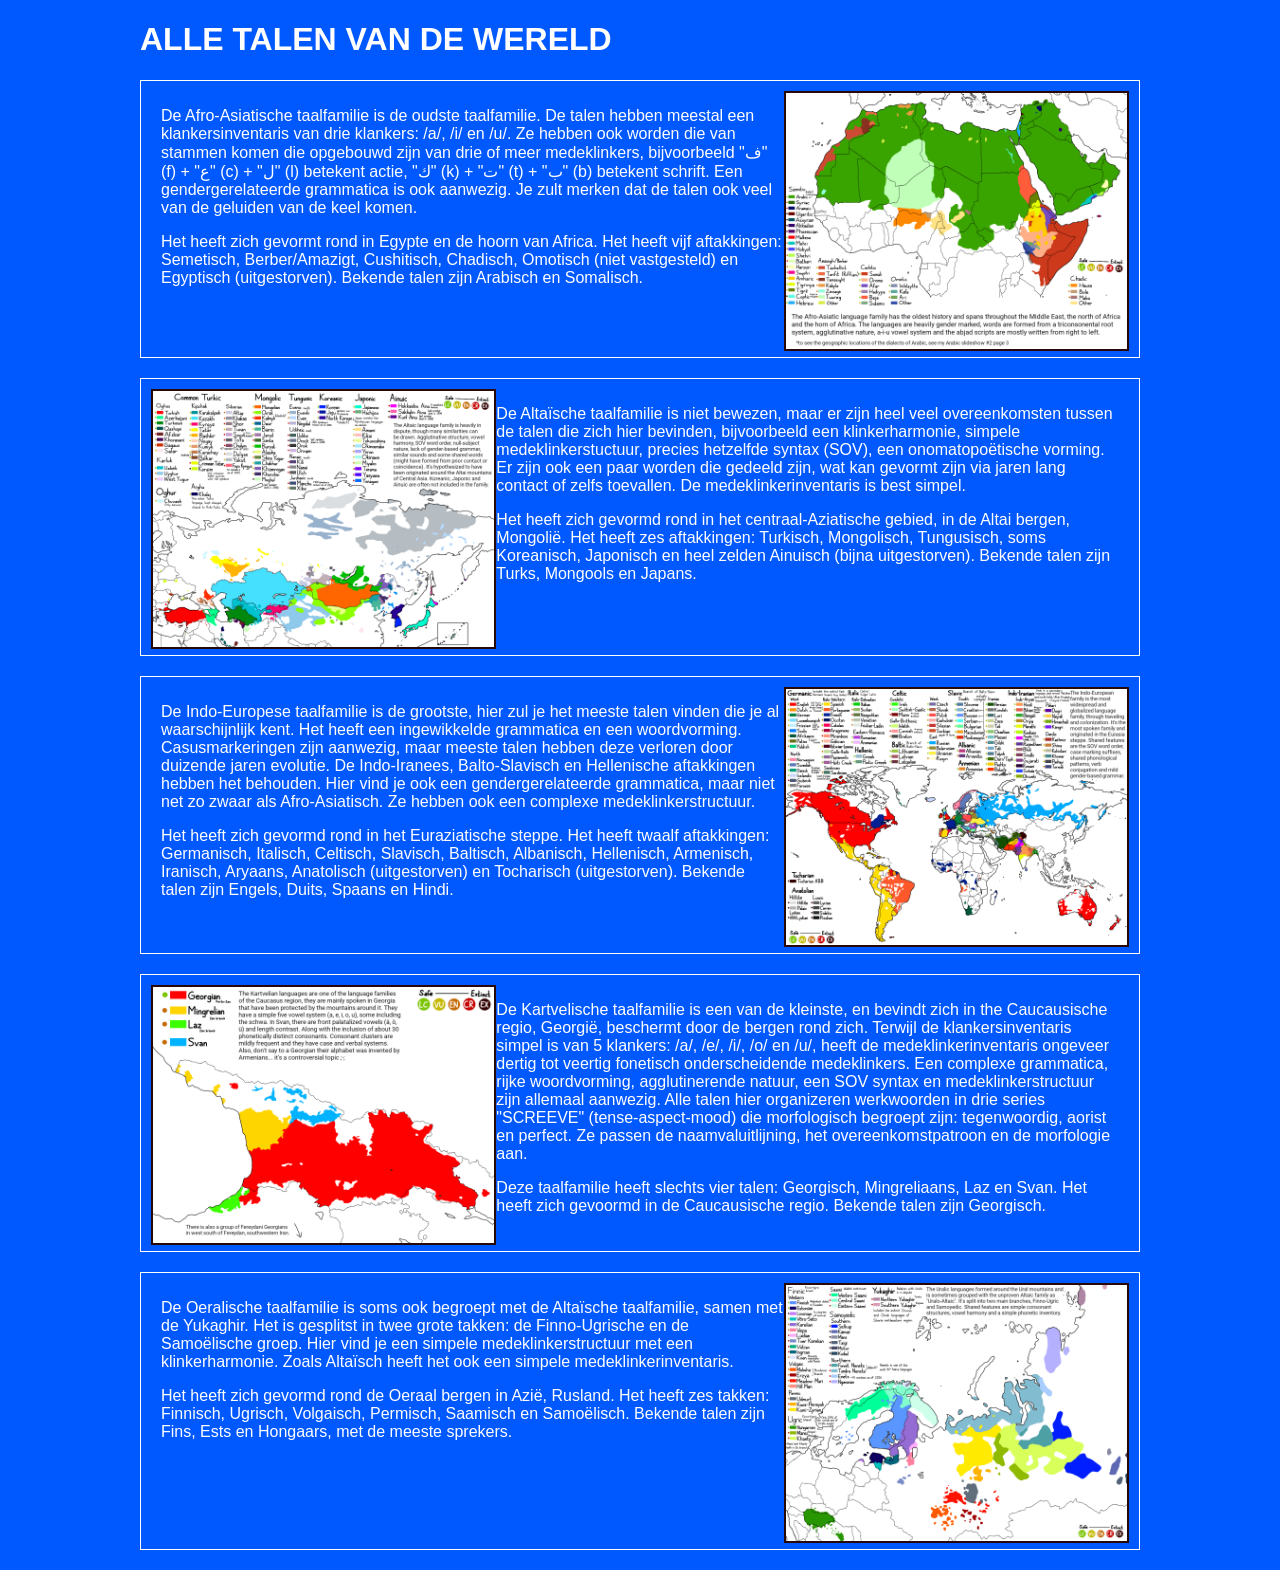
<file: front-end/html-css/lab1/index.html>
<!DOCTYPE html>

<html lang="nl">
	<head>
		<meta charset="UTF-8">
		<title>Alle Talen van de Wereld</title>
		<style>
			body {background-color: rgb(0, 89, 255);
				color: rgb(0, 0, 0);
                margin: 0px auto;
                padding: 0px auto;
                width: 1000px;
            }
			header, footer {
                font-family: Arial;
				font-weight: bold;
                color: rgb(255, 255, 255);
            }
			section {border: 1px solid rgb(255, 255, 255);
                font-family: Arial;
                color: rgb(255, 255, 255);
                height: 256px;
                margin: 20px auto;
                padding-top: 10px;
                padding-bottom: 10px;
                padding-right: 10px;
                padding-left: 10px;
            }
            .pg {
                padding-right: 10px;
                padding-left: 10px;
            }
            .image-left {
                float: left;
                border: 2px solid rgb(40, 7, 7);
            }
            .image-right {
                float: right;
                border: 2px solid rgb(40, 7, 7);
            }
	
		</style>
  </head>

	<body>
		
		<header>
			<h1>ALLE TALEN VAN DE WERELD</h1>
		</header>

		<section>
            <img class="image-right" src="images/afroasia.png" height="256" alt="The Afro-Asiatic Languages">
			<p class="pg">De Afro-Asiatische taalfamilie is de oudste taalfamilie. De talen hebben meestal een klankersinventaris van drie klankers: /a/, /i/ en /u/. Ze hebben ook worden die van stammen komen die opgebouwd zijn van drie of meer medeklinkers, bijvoorbeeld "ف" (f) + "ع" (c) + "ل" (l) betekent actie, "ك" (k) + "ت" (t) + "ب" (b) betekent schrift. Een gendergerelateerde grammatica is ook aanwezig. Je zult merken dat de talen ook veel van de geluiden van de keel komen.</p>
            <p class="pg">Het heeft zich gevormt rond in Egypte en de hoorn van Africa. Het heeft vijf aftakkingen: Semetisch, Berber/Amazigt, Cushitisch, Chadisch, Omotisch (niet vastgesteld) en Egyptisch (uitgestorven). Bekende talen zijn Arabisch en Somalisch.</p>
        </section>
        <section>
            <img class="image-left" src="images/altai.png" height="256" alt="The Altaic Languages">
            <p class="pg">De Altaïsche taalfamilie is niet bewezen, maar er zijn heel veel overeenkomsten tussen de talen die zich hier bevinden, bijvoorbeeld een klinkerharmonie, simpele medeklinkerstuctuur, precies hetzelfde syntax (SOV), een onomatopoëtische vorming. Er zijn ook een paar worden die gedeeld zijn, wat kan gevormt zijn via jaren lang contact of zelfs toevallen. De medeklinkerinventaris is best simpel.</p>
            <p class="pg">Het heeft zich gevormd rond in het centraal-Aziatische gebied, in de Altai bergen, Mongolië. Het heeft zes aftakkingen: Turkisch, Mongolisch, Tungusisch, soms Koreanisch, Japonisch en heel zelden Ainuisch (bijna uitgestorven). Bekende talen zijn Turks, Mongools en Japans.</p>
        </section>
        <section>
            <img class="image-right" src="images/indoeurope.png" height="256" alt="The Indo-European Languages">
            <p class="pg">De Indo-Europese taalfamilie is de grootste, hier zul je het meeste talen vinden die je al waarschijnlijk kent. Het heeft een ingewikkelde grammatica en een woordvorming. Casusmarkeringen zijn aanwezig, maar meeste talen hebben deze verloren door duizende jaren evolutie. De Indo-Iranees, Balto-Slavisch en Hellenische aftakkingen hebben het behouden. Hier vind je ook een gendergerelateerde grammatica, maar niet net zo zwaar als Afro-Asiatisch. Ze hebben ook een complexe medeklinkerstructuur.</p>
            <p class="pg">Het heeft zich gevormd rond in het Euraziatische steppe. Het heeft twaalf aftakkingen: Germanisch, Italisch, Celtisch, Slavisch, Baltisch, Albanisch, Hellenisch, Armenisch, Iranisch, Aryaans, Anatolisch (uitgestorven) en Tocharisch (uitgestorven). Bekende talen zijn Engels, Duits, Spaans en Hindi.</p>
        </section>
        <section>
            <img class="image-left" src="images/georgia.png" height="256" alt="The Kartvelian Languages">
            <p class="pg">De Kartvelische taalfamilie is een van de kleinste, en bevindt zich in the Caucausische regio, Georgië, beschermt door de bergen rond zich. Terwijl de klankersinventaris simpel is van 5 klankers: /a/, /e/, /i/, /o/ en /u/, heeft de medeklinkerinventaris ongeveer dertig tot veertig fonetisch onderscheidende medeklinkers. Een complexe grammatica, rijke woordvorming, agglutinerende natuur, een SOV syntax en medeklinkerstructuur zijn allemaal aanwezig. Alle talen hier organizeren werkwoorden in drie series "SCREEVE" (tense-aspect-mood) die morfologisch begroept zijn: tegenwoordig, aorist en perfect. Ze passen de naamvaluitlijning, het overeenkomstpatroon en de morfologie aan.</p>
            <p class="pg">Deze taalfamilie heeft slechts vier talen: Georgisch, Mingreliaans, Laz en Svan. Het heeft zich gevoormd in de Caucausische regio. Bekende talen zijn Georgisch.</p>
        </section>
        <section>
            <img class="image-right" src="images/ural.png" height="256" alt="The Uralic Languages">
            <p class="pg">De Oeralische taalfamilie is soms ook begroept met de Altaïsche taalfamilie, samen met de Yukaghir. Het is gesplitst in twee grote takken: de Finno-Ugrische en de Samoëlische groep. Hier vind je een simpele medeklinkerstructuur met een klinkerharmonie. Zoals Altaïsch heeft het ook een simpele medeklinkerinventaris.</p>
            <p class="pg">Het heeft zich gevormd rond de Oeraal bergen in Azië, Rusland. Het heeft zes takken: Finnisch, Ugrisch, Volgaisch, Permisch, Saamisch en Samoëlisch. Bekende talen zijn Fins, Ests en Hongaars, met de meeste sprekers.</p>

		</section>

	</body>

</html>
</file>
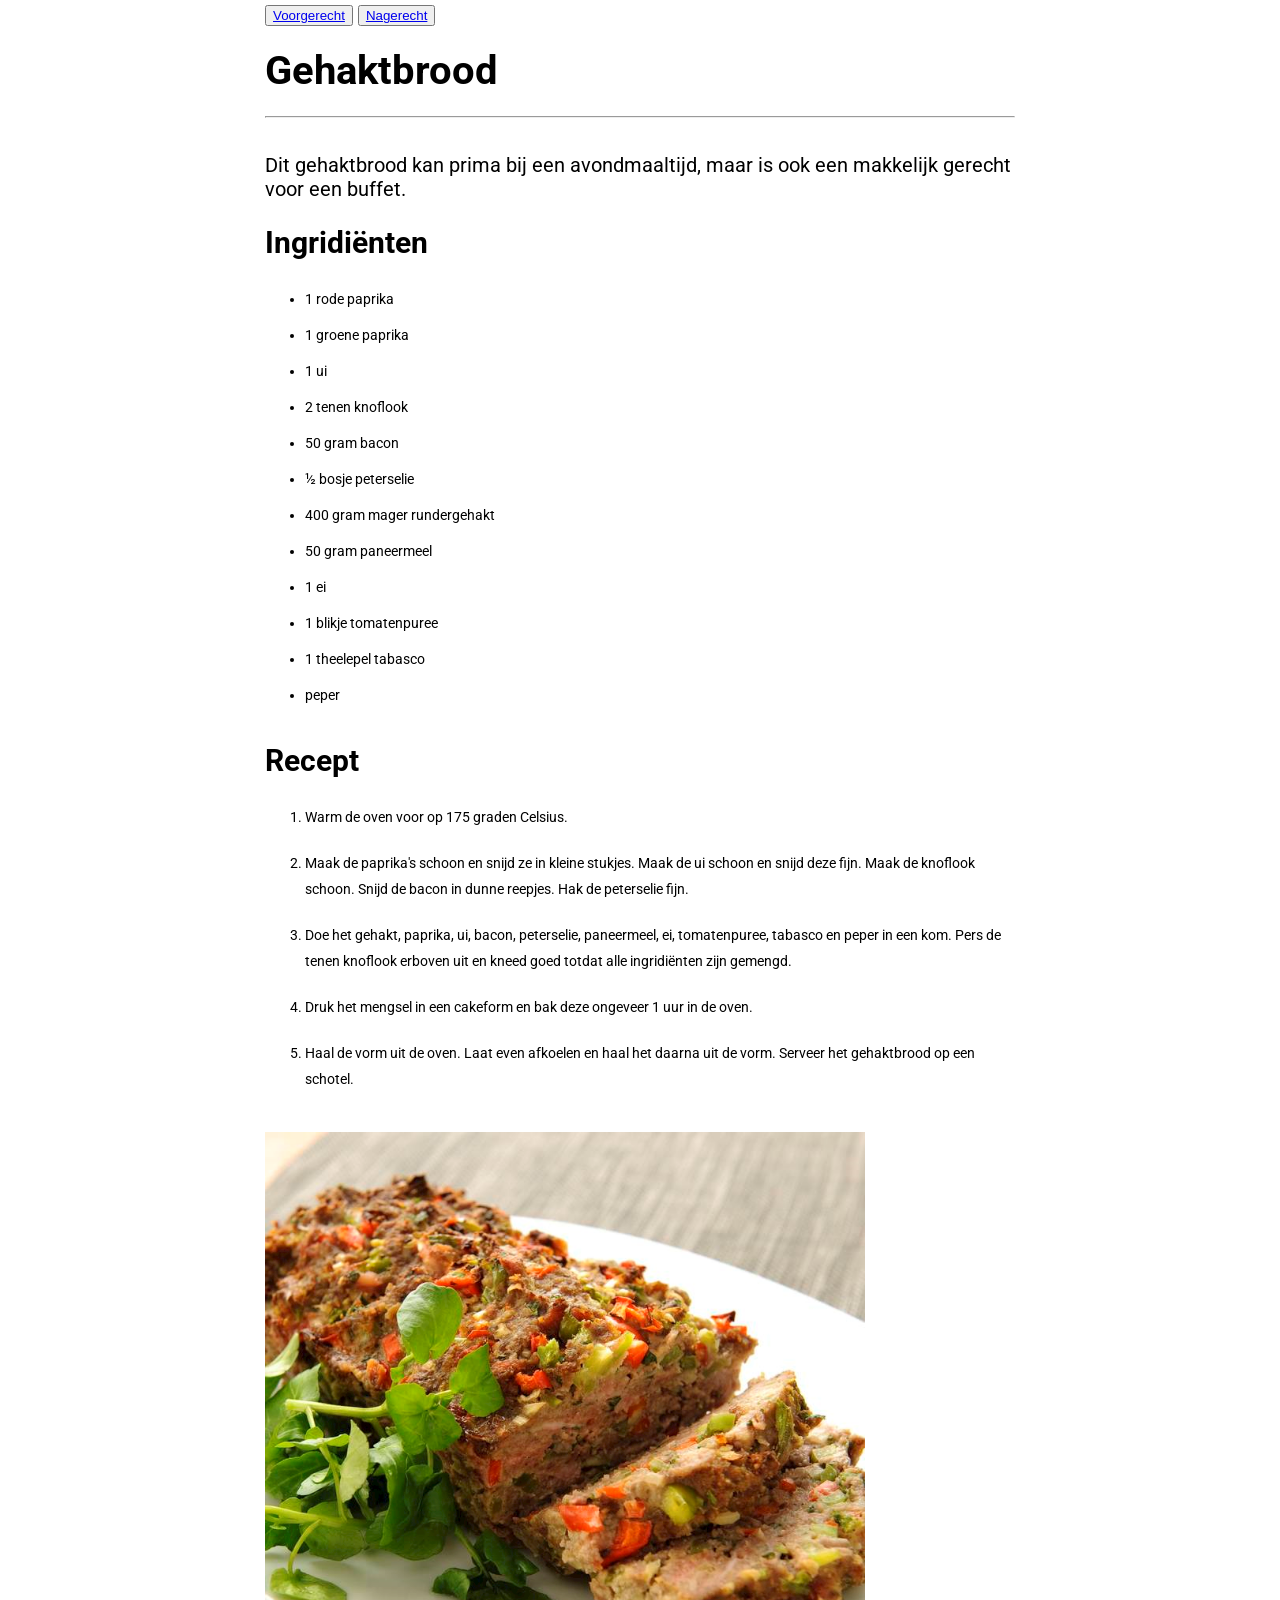
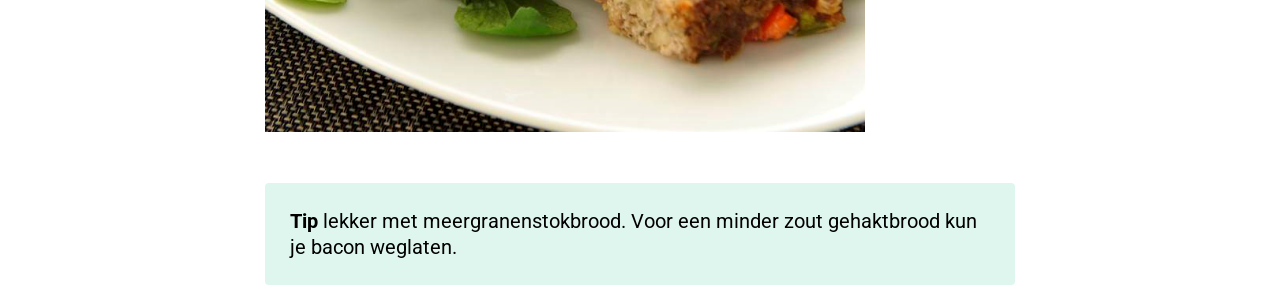
<file: front-end/html-css/lab2/index.html>
<!DOCTYPE html>

<html lang="nl">
	<head>
		<meta charset="UTF-8">
		<title>Gehaktbrood Recept</title>
		<style>
			body {
                margin: 0px auto;
                padding: 0px auto;
                width: 750px;
                font-size: 20px;
                line-height: 26px;
            }
			header, footer {
                font-family: "Roboto", sand-serif;
                line-height: 36px;
            }
			section {
                font-family: "Roboto", sand-serif;
                padding-top: 5px;
            }
			li {
                font-family: "Roboto", sand-serif;
                font-size: 14px;
                padding-bottom: 10px;
            }
			.intro {
                line-height: 24px;
                font-size: 20px;
            }
			.stap {
                padding-bottom: 20px;
            }
            .tip {
                background-color:#def6ed;
                border-radius: 4px;
                padding: 25px;
                margin-top: 40px;
            }

		</style>
  </head>

    <link rel="preconnect" href="https://fonts.googleapis.com">
    <link rel="preconnect" href="https://fonts.gstatic.com" crossorigin>
    <link href="https://fonts.googleapis.com/css2?family=Roboto:ital,wght@0,100..900;1,100..900&display=swap" rel="stylesheet">

	<body>

        <button><a href="voorgerecht.html">Voorgerecht</a></button>
        <button><a href="nagerecht.html">Nagerecht</a></button>
		
		<header>
			<h1>Gehaktbrood</h1>
		</header>

        <hr></hr>

		<section>
			<p class="intro">Dit gehaktbrood kan prima bij een avondmaaltijd, maar is ook een makkelijk gerecht voor een buffet.</p>
        </section>

        <header>
			<h2>Ingridiënten</h2>
		</header>

        <ul>
			<li>1 rode paprika</li>
			<li>1 groene paprika</li>
			<li>1 ui</li>
			<li>2 tenen knoflook</li>
			<li>50 gram bacon</li>
			<li>½ bosje peterselie</li>
			<li>400 gram mager rundergehakt</li>
			<li>50 gram paneermeel</li>
			<li>1 ei</li>
			<li>1 blikje tomatenpuree</li>
			<li>1 theelepel tabasco</li>
			<li>peper</li>
		</ul>

        <header>
			<h2>Recept</h2>
		</header>

        <ol>
            <li class="stap">Warm de oven voor op 175 graden Celsius.</li>
            <li class="stap">Maak de paprika's schoon en snijd ze in kleine stukjes. Maak de ui schoon en snijd deze fijn. Maak de knoflook schoon. Snijd de bacon in dunne reepjes. Hak de peterselie fijn.</li>
            <li class="stap">Doe het gehakt, paprika, ui, bacon, peterselie, paneermeel, ei, tomatenpuree, tabasco en peper in een kom. Pers de tenen knoflook erboven uit en kneed goed totdat alle ingridiënten zijn gemengd.</li>
            <li class="stap">Druk het mengsel in een cakeform en bak deze ongeveer 1 uur in de oven.</li>
            <li class="stap">Haal de vorm uit de oven. Laat even afkoelen en haal het daarna uit de vorm. Serveer het gehaktbrood op een schotel.</li>
        </ol>
        <img src="gehaktbrood.jpg" width="80%" alt="gehaktbrood">

        <section>
			<p class="tip"><b>Tip</b> lekker met meergranenstokbrood. Voor een minder zout gehaktbrood kun je bacon weglaten.</p>
        </section>

	</body>

</html>
</file>
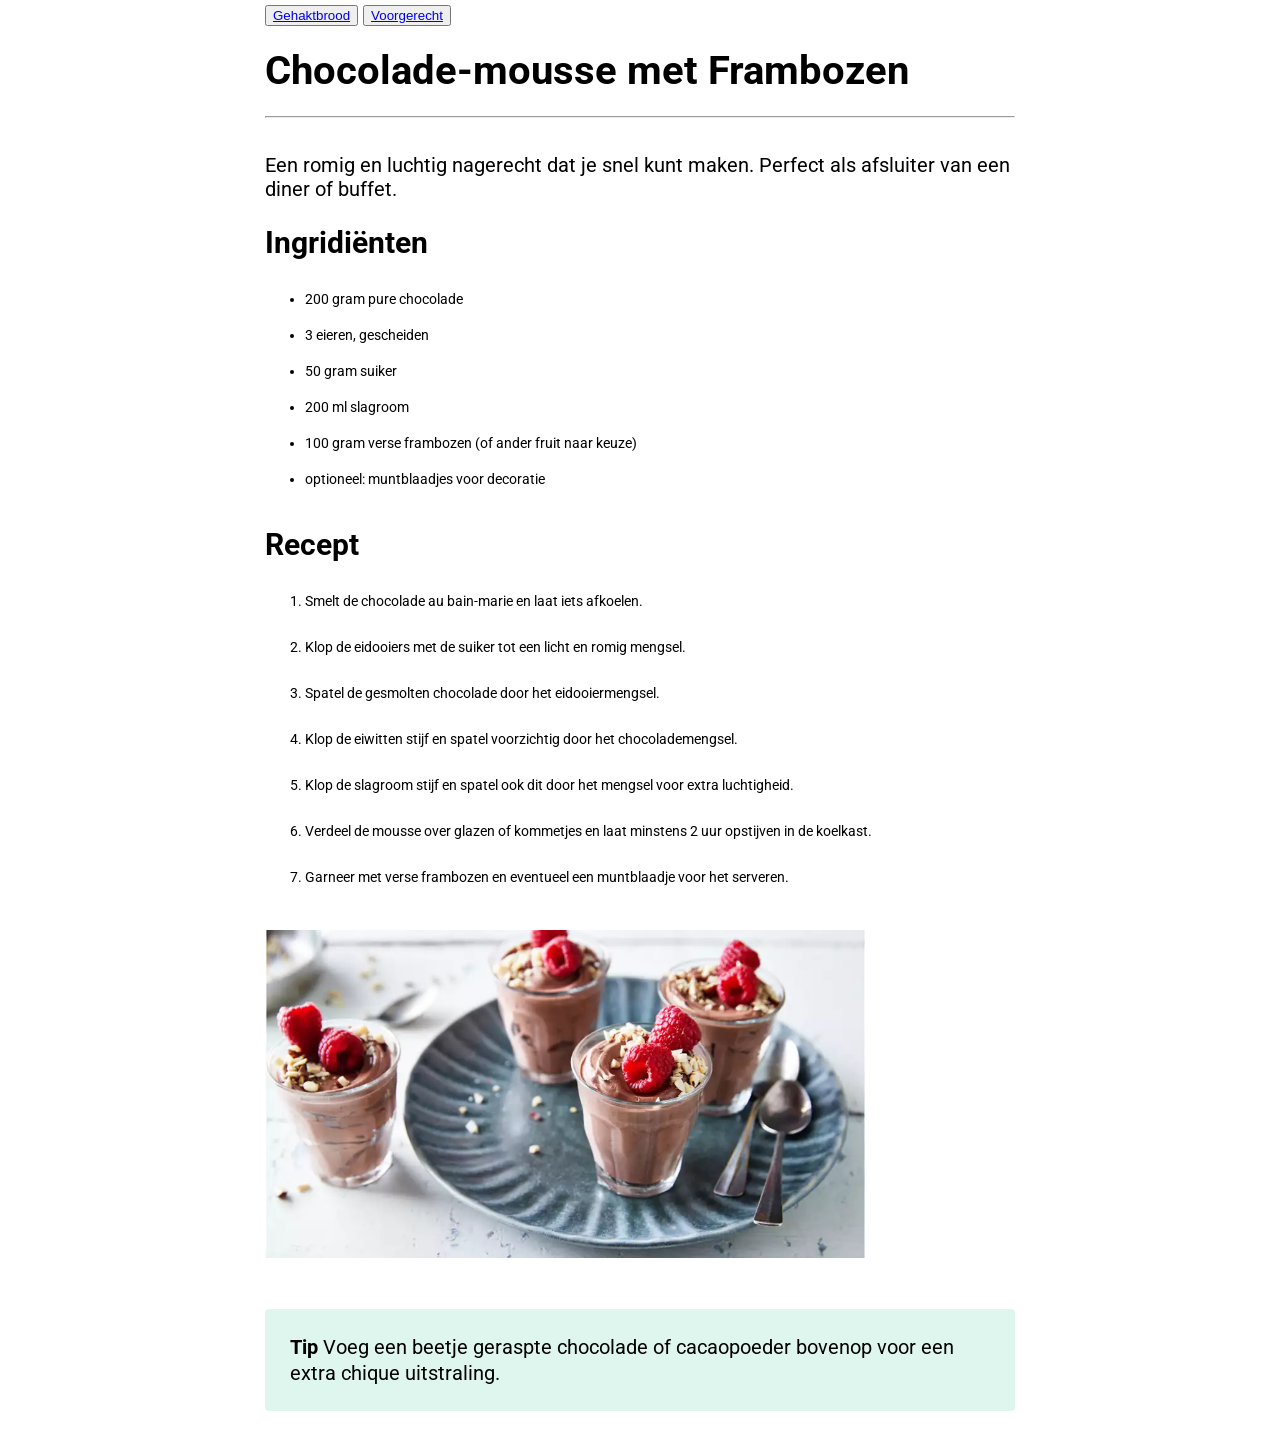
<file: front-end/html-css/lab2/nagerecht.html>
<!DOCTYPE html>

<html lang="nl">
	<head>
		<meta charset="UTF-8">
		<title>Chocolade-mousse met Frambozen Recept</title>
		<style>
			body {
                margin: 0px auto;
                padding: 0px auto;
                width: 750px;
                font-size: 20px;
                line-height: 26px;
            }
			header, footer {
                font-family: "Roboto", sand-serif;
                line-height: 36px;
            }
			section {
                font-family: "Roboto", sand-serif;
                padding-top: 5px;
            }
			li {
                font-family: "Roboto", sand-serif;
                font-size: 14px;
                padding-bottom: 10px;
            }
			.intro {
                line-height: 24px;
                font-size: 20px;
            }
			.stap {
                padding-bottom: 20px;
            }
            .tip {
                background-color:#def6ed;
                border-radius: 4px;
                padding: 25px;
                margin-top: 40px;
            }

		</style>
  </head>

    <link rel="preconnect" href="https://fonts.googleapis.com">
    <link rel="preconnect" href="https://fonts.gstatic.com" crossorigin>
    <link href="https://fonts.googleapis.com/css2?family=Roboto:ital,wght@0,100..900;1,100..900&display=swap" rel="stylesheet">

	<body>

        <button><a href="index.html">Gehaktbrood</a></button>
        <button><a href="voorgerecht.html">Voorgerecht</a></button>
		
		<header>
			<h1>Chocolade-mousse met Frambozen</h1>
		</header>

        <hr></hr>

		<section>
			<p class="intro">Een romig en luchtig nagerecht dat je snel kunt maken. Perfect als afsluiter van een diner of buffet.</p>
        </section>

        <header>
			<h2>Ingridiënten</h2>
		</header>

        <ul>
            <li>200 gram pure chocolade</li>
            <li>3 eieren, gescheiden</li>
            <li>50 gram suiker</li>
            <li>200 ml slagroom</li>
            <li>100 gram verse frambozen (of ander fruit naar keuze)</li>
            <li>optioneel: muntblaadjes voor decoratie</li>
        </ul>

        <header>
			<h2>Recept</h2>
		</header>

        <ol>
            <li class="stap">Smelt de chocolade au bain-marie en laat iets afkoelen.</li>
            <li class="stap">Klop de eidooiers met de suiker tot een licht en romig mengsel.</li>
            <li class="stap">Spatel de gesmolten chocolade door het eidooiermengsel.</li>
            <li class="stap">Klop de eiwitten stijf en spatel voorzichtig door het chocolademengsel.</li>
            <li class="stap">Klop de slagroom stijf en spatel ook dit door het mengsel voor extra luchtigheid.</li>
            <li class="stap">Verdeel de mousse over glazen of kommetjes en laat minstens 2 uur opstijven in de koelkast.</li>
            <li class="stap">Garneer met verse frambozen en eventueel een muntblaadje voor het serveren.</li>
        </ol>
        <img src="chocomousse.webp" width="80%" alt="Chocolade-mousse">

        <section>
			<p class="tip"><b>Tip</b> Voeg een beetje geraspte chocolade of cacaopoeder bovenop voor een extra chique uitstraling.</p>
        </section>

	</body>

</html>
</file>
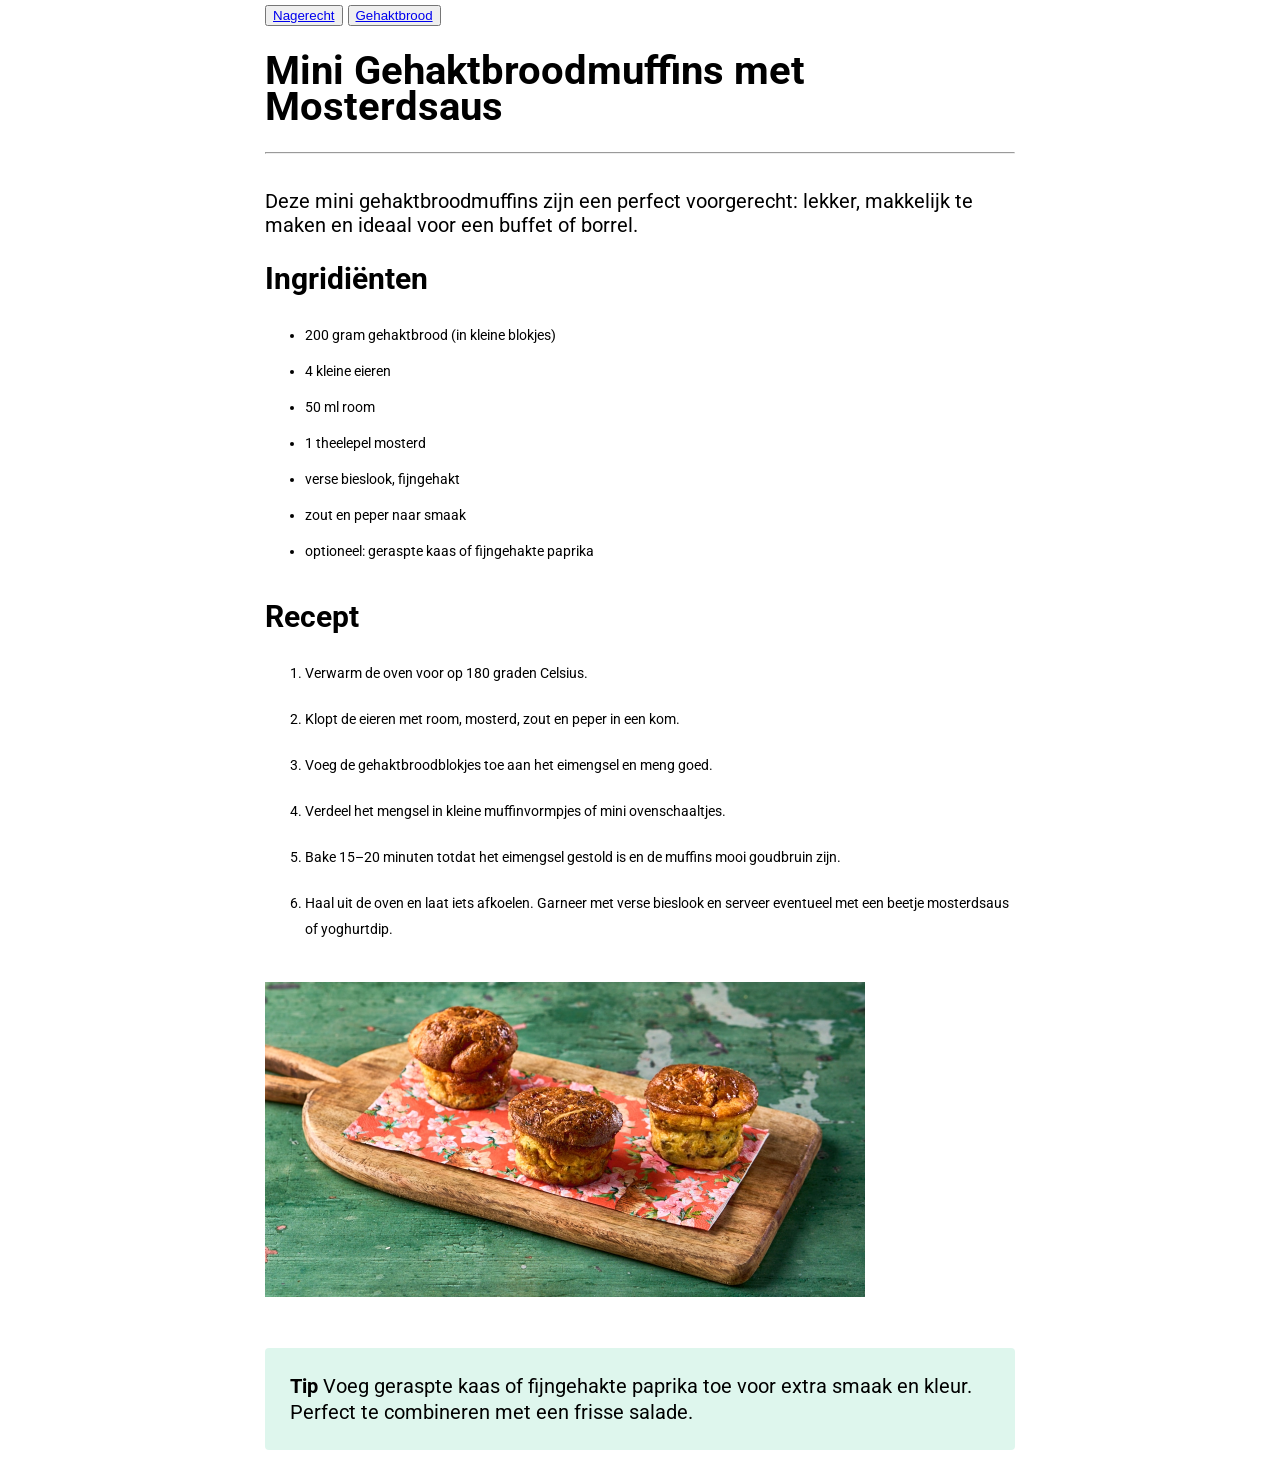
<file: front-end/html-css/lab2/voorgerecht.html>
<!DOCTYPE html>

<html lang="nl">
	<head>
		<meta charset="UTF-8">
		<title>Mini Gehaktbroodmuffins met Mosterdsaus Recept</title>
		<style>
			body {
                margin: 0px auto;
                padding: 0px auto;
                width: 750px;
                font-size: 20px;
                line-height: 26px;
            }
			header, footer {
                font-family: "Roboto", sand-serif;
                line-height: 36px;
            }
			section {
                font-family: "Roboto", sand-serif;
                padding-top: 5px;
            }
			li {
                font-family: "Roboto", sand-serif;
                font-size: 14px;
                padding-bottom: 10px;
            }
			.intro {
                line-height: 24px;
                font-size: 20px;
            }
			.stap {
                padding-bottom: 20px;
            }
            .tip {
                background-color:#def6ed;
                border-radius: 4px;
                padding: 25px;
                margin-top: 40px;
            }

		</style>
  </head>

    <link rel="preconnect" href="https://fonts.googleapis.com">
    <link rel="preconnect" href="https://fonts.gstatic.com" crossorigin>
    <link href="https://fonts.googleapis.com/css2?family=Roboto:ital,wght@0,100..900;1,100..900&display=swap" rel="stylesheet">

	<body>

        <button><a href="nagerecht.html">Nagerecht</a></button>
        <button><a href="index.html">Gehaktbrood</a></button>
		
		<header>
			<h1>Mini Gehaktbroodmuffins met Mosterdsaus</h1>
		</header>

        <hr></hr>

		<section>
			<p class="intro">Deze mini gehaktbroodmuffins zijn een perfect voorgerecht: lekker, makkelijk te maken en ideaal voor een buffet of borrel.</p>
        </section>

        <header>
			<h2>Ingridiënten</h2>
		</header>

        <ul>
			<li>200 gram gehaktbrood (in kleine blokjes)</li>
			<li>4 kleine eieren</li>
			<li>50 ml room</li>
			<li>1 theelepel mosterd</li>
			<li>verse bieslook, fijngehakt</li>
			<li>zout en peper naar smaak</li>
			<li>optioneel: geraspte kaas of fijngehakte paprika</li>
		</ul>

        <header>
			<h2>Recept</h2>
		</header>

        <ol>
            <li class="stap">Verwarm de oven voor op 180 graden Celsius.</li>
            <li class="stap">Klopt de eieren met room, mosterd, zout en peper in een kom.</li>
            <li class="stap">Voeg de gehaktbroodblokjes toe aan het eimengsel en meng goed.</li>
            <li class="stap">Verdeel het mengsel in kleine muffinvormpjes of mini ovenschaaltjes.</li>
            <li class="stap">Bake 15–20 minuten totdat het eimengsel gestold is en de muffins mooi goudbruin zijn.</li>
            <li class="stap">Haal uit de oven en laat iets afkoelen. Garneer met verse bieslook en serveer eventueel met een beetje mosterdsaus of yoghurtdip.</li>
        </ol>
        <img src="gehaktbroodmuffins.jpg" width="80%" alt="Gehaktbroodmuffins">

        <section>
			<p class="tip"><b>Tip</b> Voeg geraspte kaas of fijngehakte paprika toe voor extra smaak en kleur. Perfect te combineren met een frisse salade.</p>
        </section>

	</body>

</html>
</file>
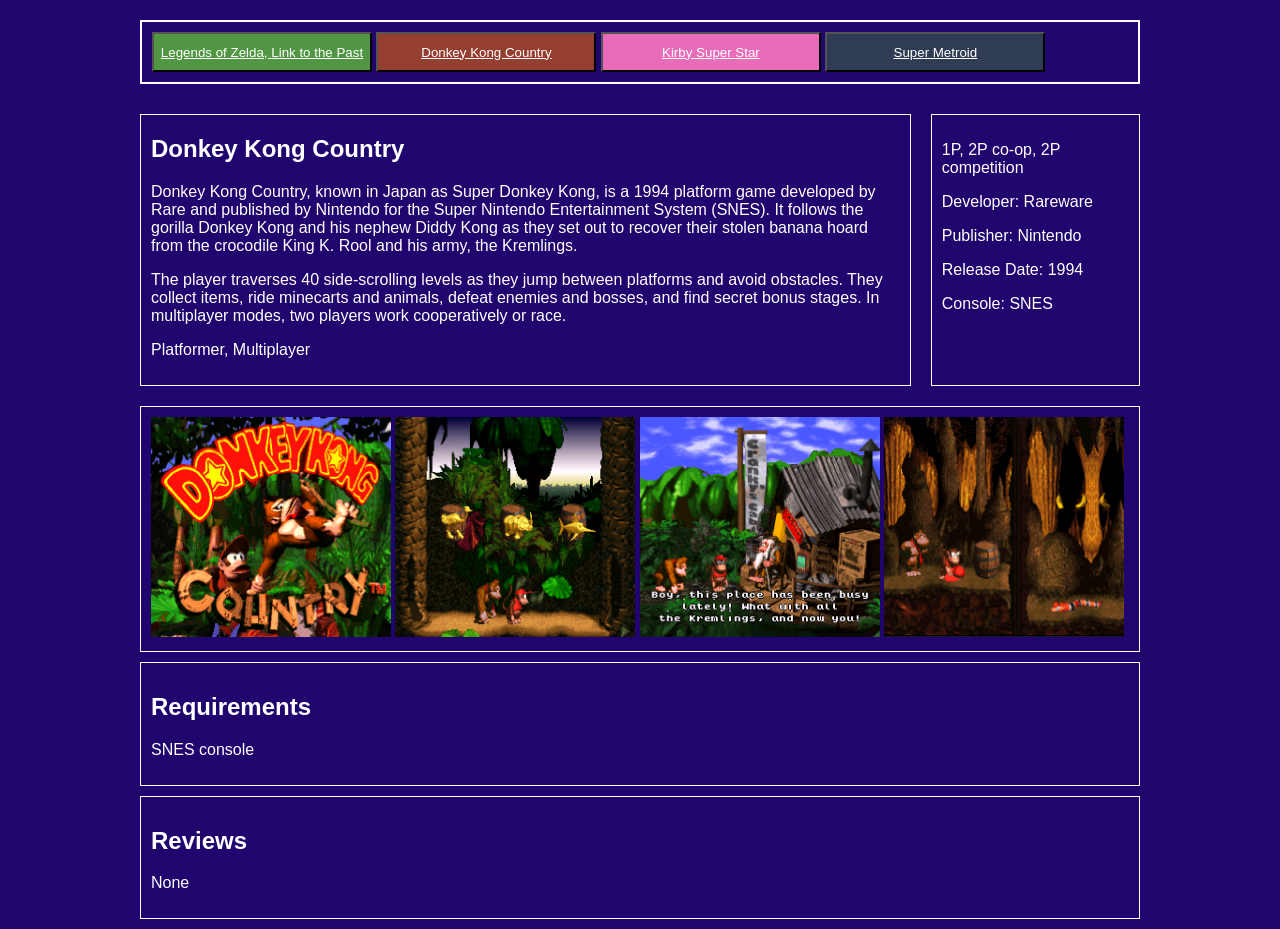
<file: front-end/html-css/lab3/dkc.html>
<!DOCTYPE html>

<html lang="nl">
	<head>
		<meta charset="UTF-8">
		<title>Gamecatalog</title>
		<link rel="stylesheet" href="style.css">
  </head>

	<body>
        <section class="buttons">
        <button class="button1"><a href="ltp.html">Legends of Zelda, Link to the Past</a></button>
        <button class="button2"><a href="dkc.html">Donkey Kong Country</a></button>
        <button class="button3"><a href="kss.html">Kirby Super Star</a></button>
        <button class="button4"><a href="smr.html">Super Metroid</a></button>
        </section>
		
        <div class="info">
            <section class="doc">
                <header>
                    <h1>Donkey Kong Country</h1>
                </header>
                <p class="pg">Donkey Kong Country, known in Japan as Super Donkey Kong, is a 1994 platform game developed by Rare and published by Nintendo for the Super Nintendo Entertainment System (SNES). It follows the gorilla Donkey Kong and his nephew Diddy Kong as they set out to recover their stolen banana hoard from the crocodile King K. Rool and his army, the Kremlings.</p>
                <p class="pg">The player traverses 40 side-scrolling levels as they jump between platforms and avoid obstacles. They collect items, ride minecarts and animals, defeat enemies and bosses, and find secret bonus stages. In multiplayer modes, two players work cooperatively or race.</p>
                <p class="pg">Platformer, Multiplayer</p>
            </section>
            <section class="metadata">
                <p class="pg">1P, 2P co-op, 2P competition</p>
                <p class="pg">Developer: Rareware</p>
                <p class="pg">Publisher: Nintendo</p>
                <p class="pg">Release Date: 1994</p>
                <p class="pg">Console: SNES</p>
            </section>
        </div>
        <section>
            <img src="images/dkc1.png" width="240" height="220" alt="Screenshot 1">
            <img src="images/dkc2.png" width="240" height="220" alt="Screenshot 2">
            <img src="images/dkc3.png" width="240" height="220" alt="Screenshot 3">
            <img src="images/dkc4.png" width="240" height="220" alt="Screenshot 4">
        </section>
        <section>
            <header>
                <h1>Requirements</h1>
            </header>
            <p class="pg">SNES console</p>
        </section>
        <section>
            <header>
                <h1>Reviews</h1>
            </header>
            <p class="pg">None</p>
        </section>

	</body>

</html>
</file>
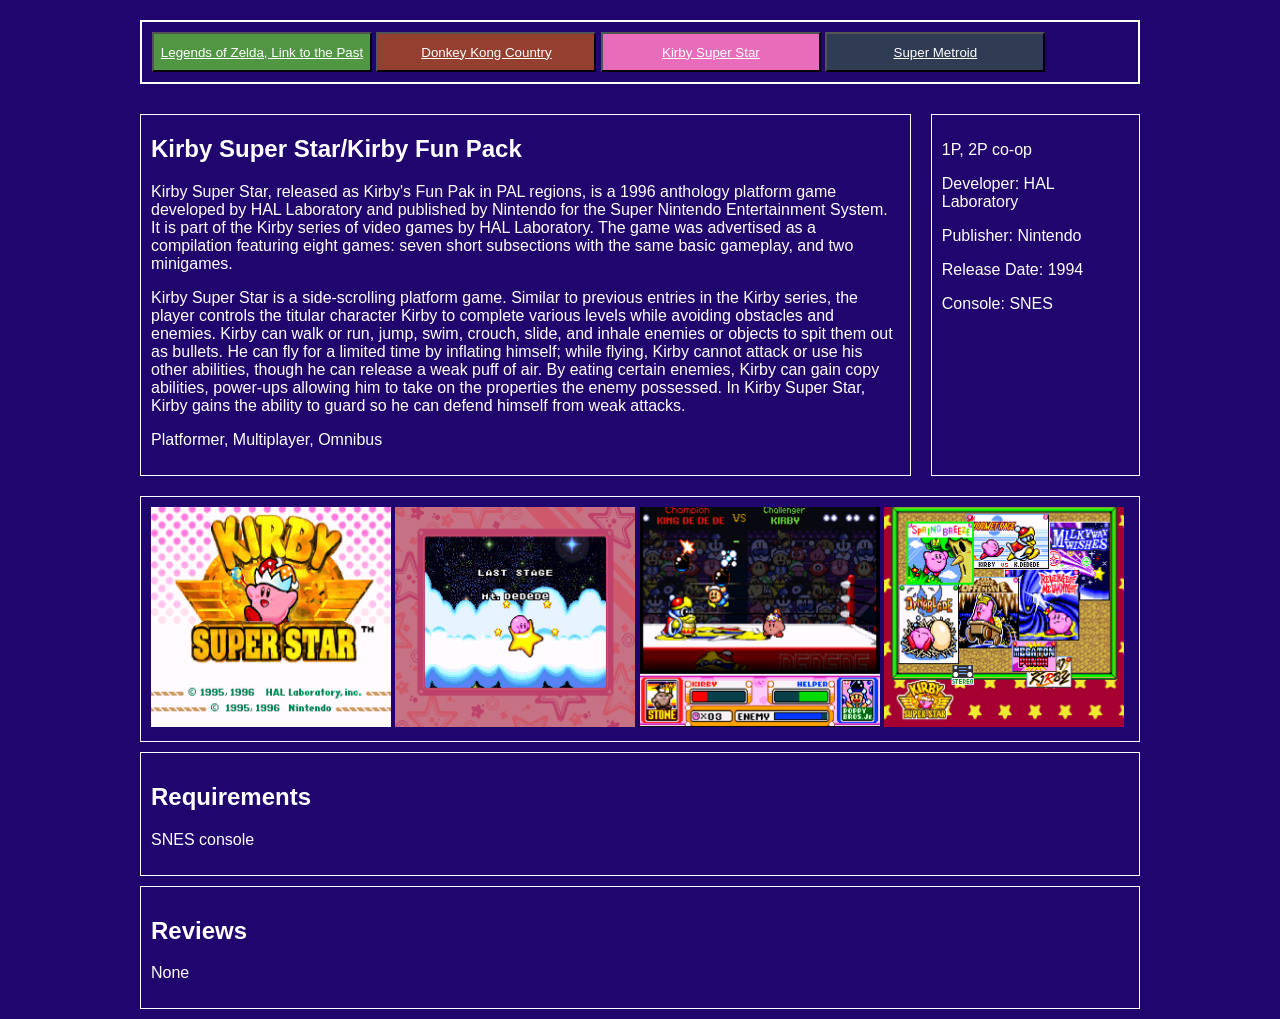
<file: front-end/html-css/lab3/kss.html>
<!DOCTYPE html>

<html lang="nl">
	<head>
		<meta charset="UTF-8">
		<title>Gamecatalog</title>
		<link rel="stylesheet" href="style.css">
  </head>

	<body>
        <section class="buttons">
        <button class="button1"><a href="ltp.html">Legends of Zelda, Link to the Past</a></button>
        <button class="button2"><a href="dkc.html">Donkey Kong Country</a></button>
        <button class="button3"><a href="kss.html">Kirby Super Star</a></button>
        <button class="button4"><a href="smr.html">Super Metroid</a></button>
        </section>
		
        <div class="info">
            <section class="doc">
                <header>
                    <h1>Kirby Super Star/Kirby Fun Pack</h1>
                </header>
                <p class="pg">Kirby Super Star, released as Kirby's Fun Pak in PAL regions, is a 1996 anthology platform game developed by HAL Laboratory and published by Nintendo for the Super Nintendo Entertainment System. It is part of the Kirby series of video games by HAL Laboratory. The game was advertised as a compilation featuring eight games: seven short subsections with the same basic gameplay, and two minigames.</p>
                <p class="pg">Kirby Super Star is a side-scrolling platform game. Similar to previous entries in the Kirby series, the player controls the titular character Kirby to complete various levels while avoiding obstacles and enemies. Kirby can walk or run, jump, swim, crouch, slide, and inhale enemies or objects to spit them out as bullets. He can fly for a limited time by inflating himself; while flying, Kirby cannot attack or use his other abilities, though he can release a weak puff of air. By eating certain enemies, Kirby can gain copy abilities, power-ups allowing him to take on the properties the enemy possessed. In Kirby Super Star, Kirby gains the ability to guard so he can defend himself from weak attacks.</p>
                <p class="pg">Platformer, Multiplayer, Omnibus</p>
            </section>
            <section class="metadata">
                <p class="pg">1P, 2P co-op</p>
                <p class="pg">Developer: HAL Laboratory</p>
                <p class="pg">Publisher: Nintendo</p>
                <p class="pg">Release Date: 1994</p>
                <p class="pg">Console: SNES</p>
            </section>
        </div>
        <section>
            <img src="images/kss1.png" width="240" height="220" alt="Screenshot 1">
            <img src="images/kss2.png" width="240" height="220" alt="Screenshot 2">
            <img src="images/kss3.png" width="240" height="220" alt="Screenshot 3">
            <img src="images/kss4.png" width="240" height="220" alt="Screenshot 4">
        </section>
        <section>
            <header>
                <h1>Requirements</h1>
            </header>
            <p class="pg">SNES console</p>
        </section>
        <section>
            <header>
                <h1>Reviews</h1>
            </header>
            <p class="pg">None</p>
        </section>

	</body>

</html>
</file>
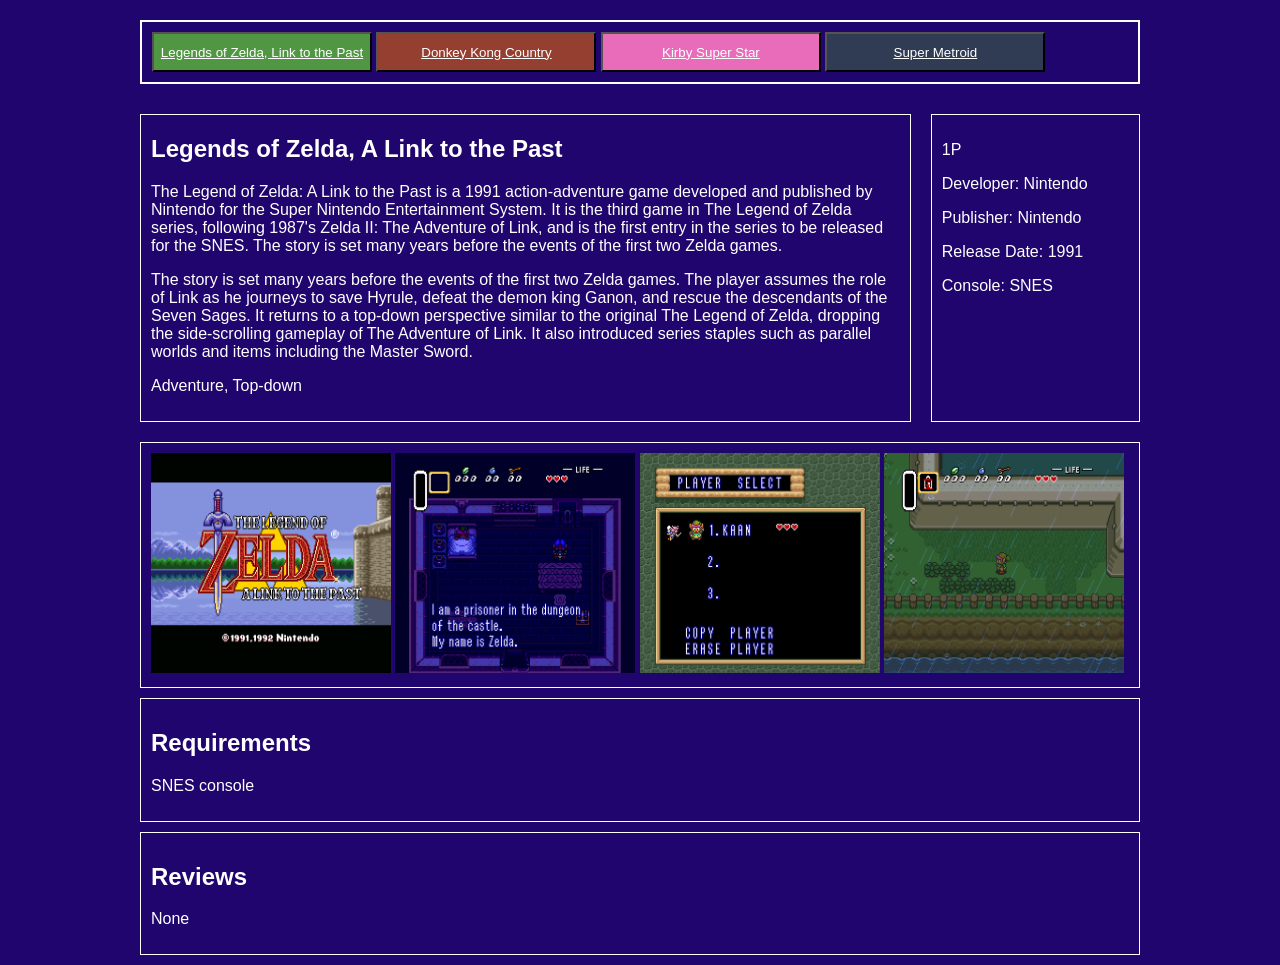
<file: front-end/html-css/lab3/ltp.html>
<!DOCTYPE html>

<html lang="nl">
	<head>
		<meta charset="UTF-8">
		<title>Gamecatalog</title>
		<link rel="stylesheet" href="style.css">
  </head>

	<body>
        <section class="buttons">
        <button class="button1"><a href="ltp.html">Legends of Zelda, Link to the Past</a></button>
        <button class="button2"><a href="dkc.html">Donkey Kong Country</a></button>
        <button class="button3"><a href="kss.html">Kirby Super Star</a></button>
        <button class="button4"><a href="smr.html">Super Metroid</a></button>
        </section>
		
        <div class="info">
            <section class="doc">
                <header>
                    <h1>Legends of Zelda, A Link to the Past</h1>
                </header>
                <p class="pg">The Legend of Zelda: A Link to the Past is a 1991 action-adventure game developed and published by Nintendo for the Super Nintendo Entertainment System. It is the third game in The Legend of Zelda series, following 1987's Zelda II: The Adventure of Link, and is the first entry in the series to be released for the SNES. The story is set many years before the events of the first two Zelda games.</p>
                <p class="pg">The story is set many years before the events of the first two Zelda games. The player assumes the role of Link as he journeys to save Hyrule, defeat the demon king Ganon, and rescue the descendants of the Seven Sages. It returns to a top-down perspective similar to the original The Legend of Zelda, dropping the side-scrolling gameplay of The Adventure of Link. It also introduced series staples such as parallel worlds and items including the Master Sword.</p>
                <p class="pg">Adventure, Top-down</p>
            </section>
            <section class="metadata">
                <p class="pg">1P</p>
                <p class="pg">Developer: Nintendo</p>
                <p class="pg">Publisher: Nintendo</p>
                <p class="pg">Release Date: 1991</p>
                <p class="pg">Console: SNES</p>
            </section>
        </div>
        <section>
            <img src="images/ltp1.png" width="240" height="220" alt="Screenshot 1">
            <img src="images/ltp2.png" width="240" height="220" alt="Screenshot 2">
            <img src="images/ltp3.png" width="240" height="220" alt="Screenshot 3">
            <img src="images/ltp4.png" width="240" height="220" alt="Screenshot 4">
        </section>
        <section>
            <header>
                <h1>Requirements</h1>
            </header>
            <p class="pg">SNES console</p>
        </section>
        <section>
            <header>
                <h1>Reviews</h1>
            </header>
            <p class="pg">None</p>
        </section>

	</body>

</html>
</file>
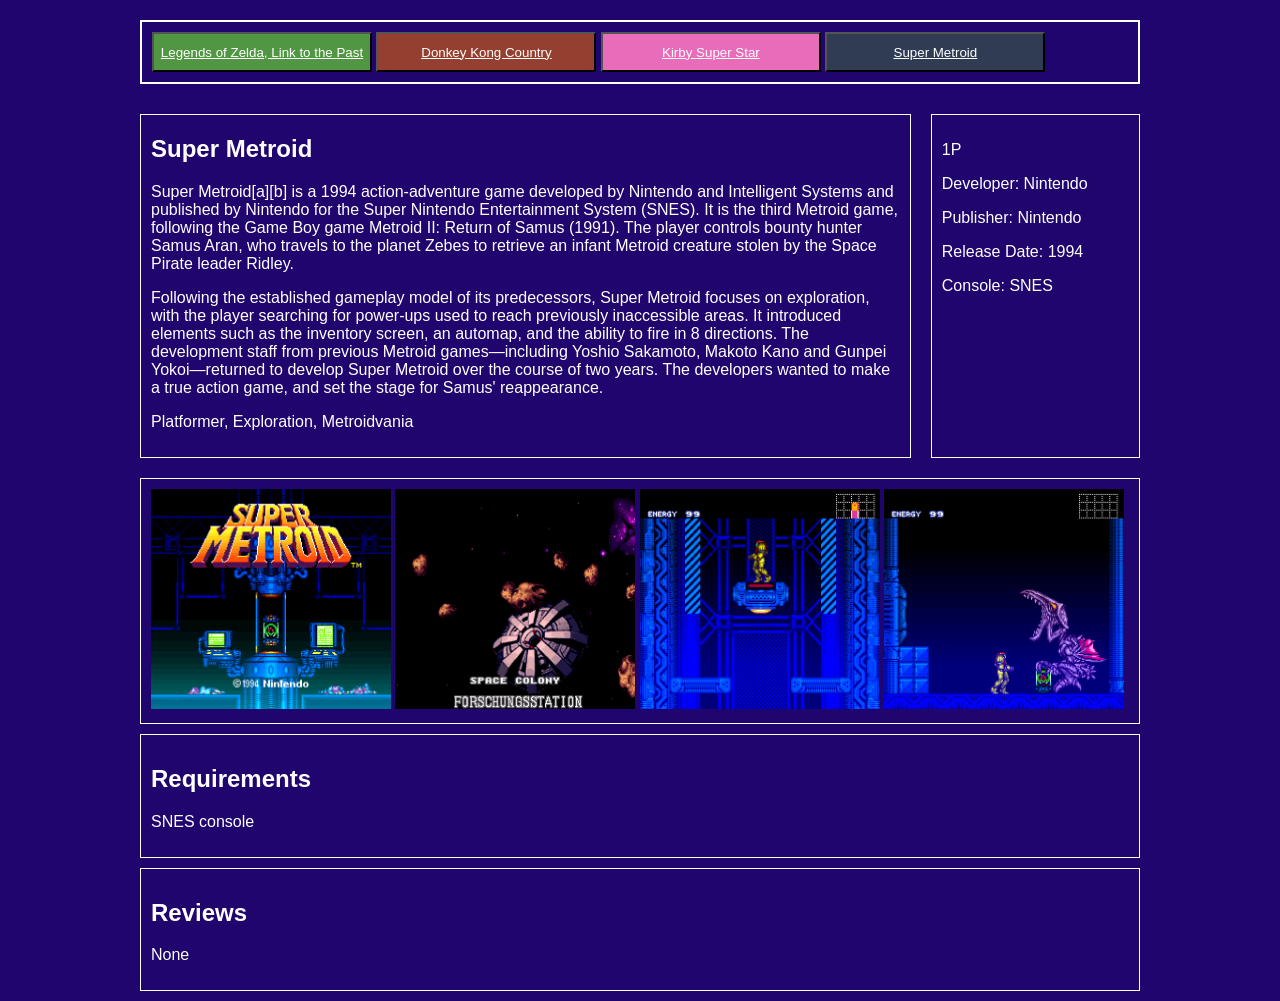
<file: front-end/html-css/lab3/smr.html>
<!DOCTYPE html>

<html lang="nl">
	<head>
		<meta charset="UTF-8">
		<title>Gamecatalog</title>
		<link rel="stylesheet" href="style.css">
  </head>

	<body>
        <section class="buttons">
        <button class="button1"><a href="ltp.html">Legends of Zelda, Link to the Past</a></button>
        <button class="button2"><a href="dkc.html">Donkey Kong Country</a></button>
        <button class="button3"><a href="kss.html">Kirby Super Star</a></button>
        <button class="button4"><a href="smr.html">Super Metroid</a></button>
        </section>
		
        <div class="info">
            <section class="doc">
                <header>
                    <h1>Super Metroid</h1>
                </header>
                <p class="pg">Super Metroid[a][b] is a 1994 action-adventure game developed by Nintendo and Intelligent Systems and published by Nintendo for the Super Nintendo Entertainment System (SNES). It is the third Metroid game, following the Game Boy game Metroid II: Return of Samus (1991). The player controls bounty hunter Samus Aran, who travels to the planet Zebes to retrieve an infant Metroid creature stolen by the Space Pirate leader Ridley.</p>
                <p class="pg">Following the established gameplay model of its predecessors, Super Metroid focuses on exploration, with the player searching for power-ups used to reach previously inaccessible areas. It introduced elements such as the inventory screen, an automap, and the ability to fire in 8 directions. The development staff from previous Metroid games—including Yoshio Sakamoto, Makoto Kano and Gunpei Yokoi—returned to develop Super Metroid over the course of two years. The developers wanted to make a true action game, and set the stage for Samus' reappearance.</p>
                <p class="pg">Platformer, Exploration, Metroidvania</p>
            </section>
            <section class="metadata">
                <p class="pg">1P</p>
                <p class="pg">Developer: Nintendo</p>
                <p class="pg">Publisher: Nintendo</p>
                <p class="pg">Release Date: 1994</p>
                <p class="pg">Console: SNES</p>
            </section>
        </div>
        <section>
            <img src="images/smr1.png" width="240" height="220" alt="Screenshot 1">
            <img src="images/smr2.png" width="240" height="220" alt="Screenshot 2">
            <img src="images/smr3.png" width="240" height="220" alt="Screenshot 3">
            <img src="images/smr4.png" width="240" height="220" alt="Screenshot 4">
        </section>
        <section>
            <header>
                <h1>Requirements</h1>
            </header>
            <p class="pg">SNES console</p>
        </section>
        <section>
            <header>
                <h1>Reviews</h1>
            </header>
            <p class="pg">None</p>
        </section>

	</body>

</html>
</file>
<file: front-end/html-css/lab3/style.css>
body {
    background-color: rgb(31, 5, 109);
    color: rgb(0, 0, 0);
    margin: 0px auto;
    padding: 0px auto;
    width: 1000px;
}
header, footer {
    font-family: Arial;
    font-weight: bold;
    color: rgb(255, 255, 255);
}
section {
    border: 1px solid rgb(255, 255, 255);
    font-family: Arial;
    color: rgb(255, 255, 255);
    margin: 10px auto;
    padding-top: 10px;
    padding-bottom: 10px;
    padding-right: 10px;
    padding-left: 10px;
}
button {
    width: 220px;
    height: 40px;
}
button a {
    color: rgb(255, 255, 255);
}
.buttons {
    border: 2px solid rgb(255, 255, 255);
    font-family: Arial;
    color: rgb(255, 255, 255);
    outline-color: rgb(255, 255, 255);
    height: 40px;
    margin: 20px auto;
    padding-top: 10px;
    padding-bottom: 10px;
    padding-right: 10px;
    padding-left: 10px;
}
.button1 {
    background-color: rgb(81, 151, 67);
    color: rgb(255, 255, 255);
}
.button2 {
    background-color: rgb(149, 63, 48);
    color: rgb(255, 255, 255);
}
.button3 {
    background-color: rgb(232, 108, 185);
    color: rgb(255, 255, 255);
}
.button4 {
    background-color: rgb(47, 60, 84);
    color: rgb(255, 255, 255);
}
.info {
    display: flex;
    gap: 20px;
}
.doc {
    width: 80%;
    padding-top: 0px;
}
.metadata {
    width: 20%;
}
</file>
